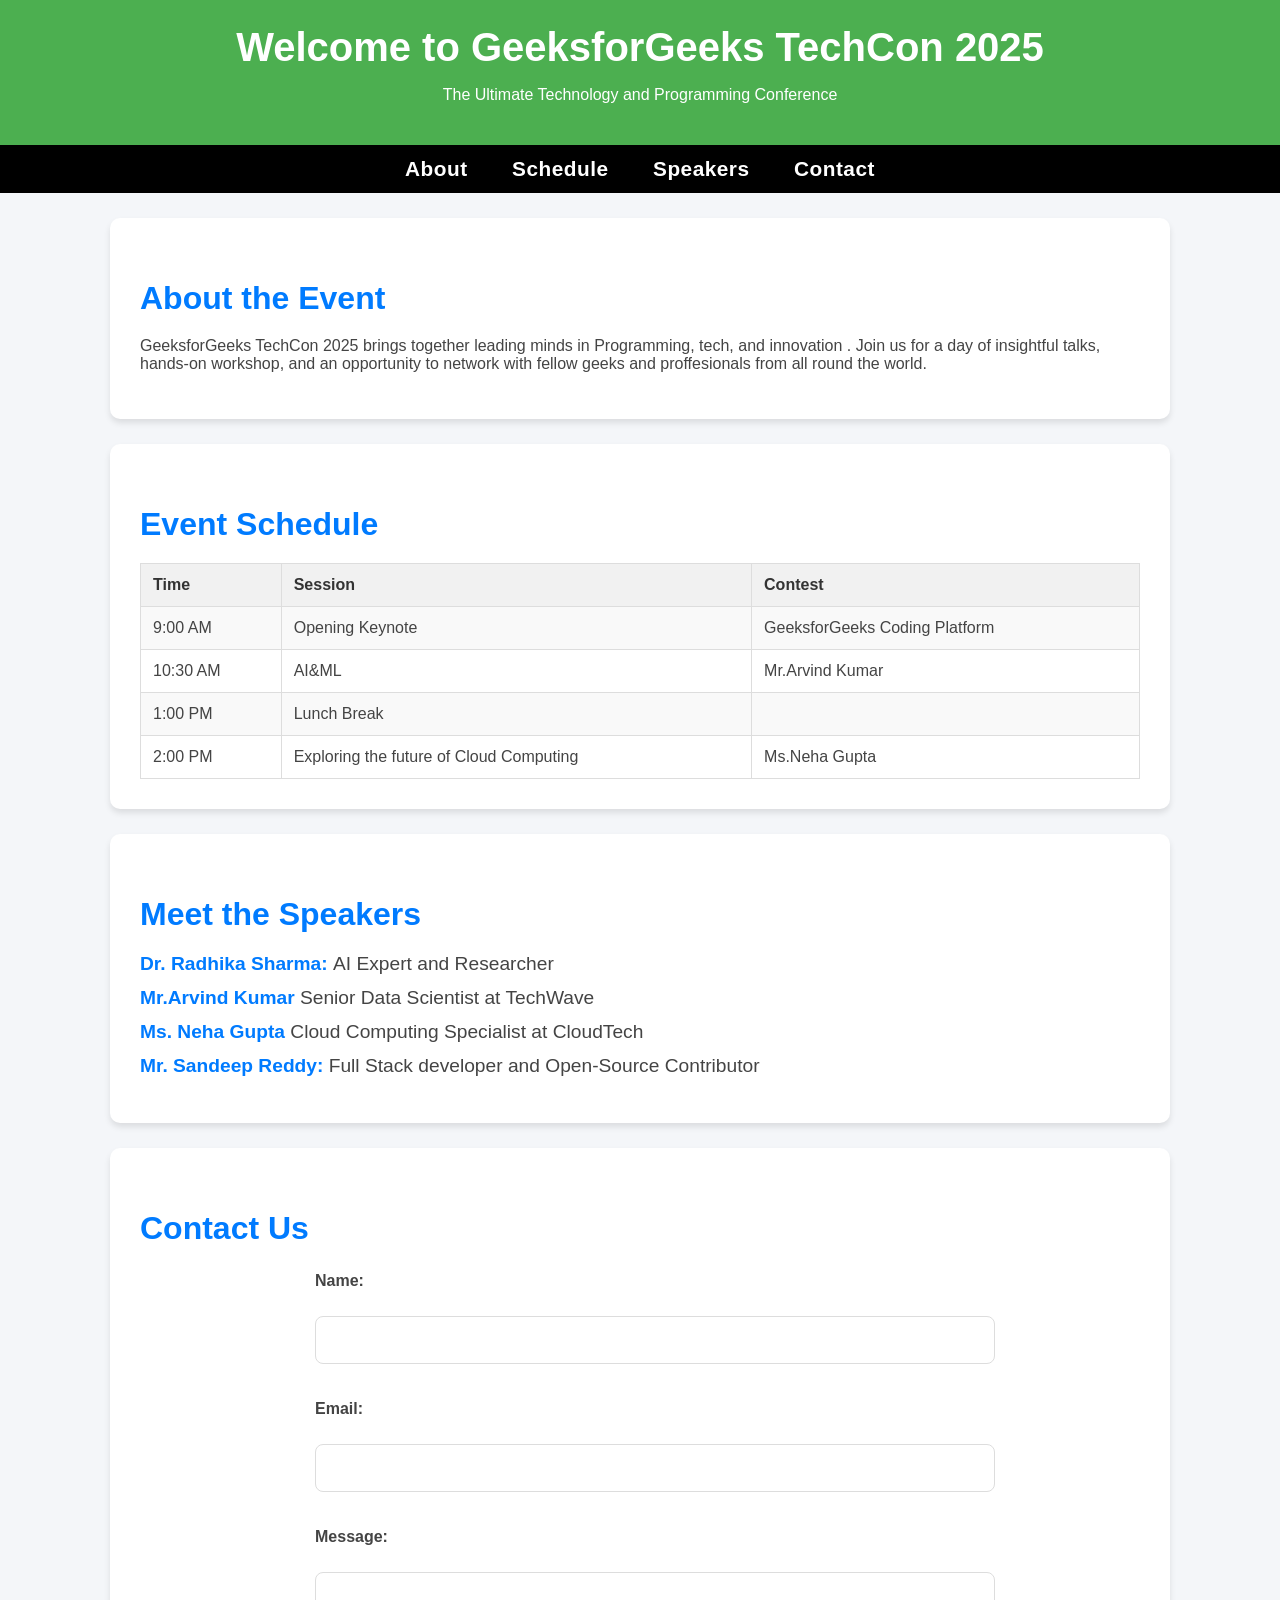
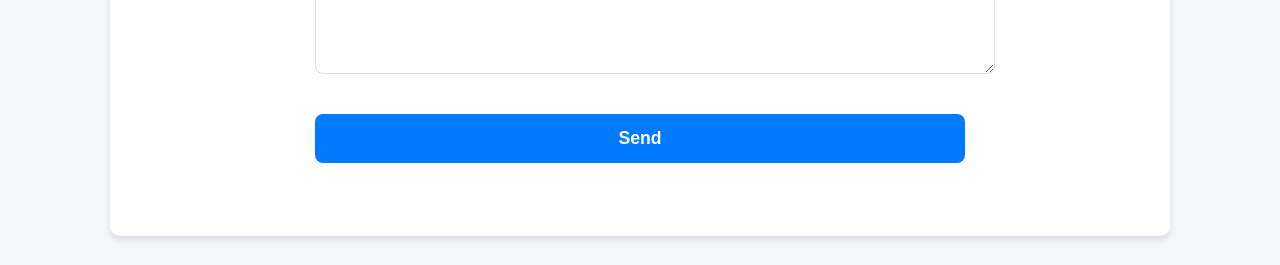
<file: project2.html>
<!DOCTYPE html>
<html lang="en">
<head>
    <meta charset="UTF-8">
    <meta name="viewport" content="width=device-width, initial-scale=1.0">
    <title>Project</title>
    <link rel="stylesheet" href="style5.css">
</head>
<body>

    <header>
        <h1>Welcome to GeeksforGeeks TechCon 2025</h1>
        <p>The Ultimate Technology and Programming Conference</p>
    </header>

    <nav id="navbar">
        <a href="#About">About</a>
        <a href="#Schedule">Schedule</a>
        <a href="#Speakers">Speakers</a>
        <a href="#Contact">Contact</a>
    </nav>

    <section id="About">
        <h3>About the Event</h3>
        <p>GeeksforGeeks TechCon 2025 brings together leading minds in Programming,
            tech, and innovation . Join us for a day of insightful talks, hands-on workshop, 
            and an opportunity to network with fellow geeks and proffesionals
            from all round the world.
        </p>

    </section>

    <section id="Schedule">
        <h3>Event Schedule</h3>
        <table border="1">
            <tr>
                <th>Time</th>
                <th>Session</th>
                <th>Contest</th>
            </tr>
            <tr>
                <td>9:00 AM</td>
                <td>Opening Keynote</td>
                <td>GeeksforGeeks Coding Platform</td>
            </tr>
            <tr>
                <td>10:30 AM</td>
                <td>AI&ML</td>
                <td>Mr.Arvind Kumar</td>
            </tr>
            <tr>
                <td>1:00 PM</td>
                <td>Lunch Break</td>
                <td></td>
            </tr>
            <tr>
                <td>2:00 PM</td>
                <td>Exploring the future of Cloud Computing</td>
                <td>Ms.Neha Gupta</td>
            </tr>

        </table>

    </section>

    <section id="Speakers">
        <h3>
            Meet the Speakers
        </h3>
        <ul>
            <li>
                <strong>
                    Dr. Radhika Sharma:
                </strong> 
                AI Expert and Researcher</li>
            <li>
                <strong>
                    Mr.Arvind Kumar
                </strong>
                Senior Data Scientist at TechWave
            </li>
            <li>
                <strong>
                    Ms. Neha Gupta
                </strong>
                Cloud Computing Specialist at CloudTech

            </li>
            <li>
                <strong>
                    Mr. Sandeep Reddy:
                </strong>
                Full Stack developer and Open-Source Contributor
            </li>
        </ul>
    </section>
    <section id="Contact">
        <h3>Contact Us</h3>
        <form>
            <label for="name">Name:</label><br>
            <input type="text" id="name" name="name"><br><br>
            <label for="email">Email:</label><br>
            <input type="email" id="email" name="email"><br><br>
            <label for="message">Message:</label><br>
            <textarea id="message" name="message" rows="4"></textarea><br><br>
            <button type="submit">Send</button>
        </form>
    </section>
</body>
</html>
</file>
<file: style5.css>
body {
  font-family: "Segoe UI", Tahoma, Geneva, Verdana, sans-serif;
  margin: 0;
  padding: 0;
  background-color: #f4f6f9;
  color: #444;
}

header {
  background-color: #4caf50;
  color: white;
  padding: 25px 0;
  text-align: center;
  box-shadow: 0 4px 6px rgba(0, 0, 0, 0.1);
}

header h1 {
  margin: 0;
  font-size: 2.5rem;
}

nav {
  background-color: black;
  text-align: center;
  padding: 12px 0;
}
nav a {
  color: white;
  text-decoration: none;
  margin: 0 20px;
  font-weight: 600;
  font-size: 1.3rem;
  letter-spacing: 0.5px;
}

section {
  padding: 30px;
  margin: 25px auto;
  max-width: 1000px;
  background-color: white;
  border-radius: 10px;
  box-shadow: 0 4px 6px rgba(0, 0, 0, 0.1);
}
section:hover {
  box-shadow: 0 6px 18px rgba(0, 0, 0, 0.15);
}
section h3 {
  color: #007bff;
  font-size: 2rem;
  margin-bottom: 20px;
}

table {
  width: 100%;
  border-collapse: collapse;
  margin-top: 15px;
}
table th,
table td {
  border: 1px solid #ddd;
  padding: 12px;
  text-align: left;
}
table th {
  background-color: #f1f1f1;
  font-weight: 600;
  color: #333;
}
table tr:nth-child(even) {
  background-color: #f9f9f9;
}
ul {
  list-style: none;
  padding: 0;
}
ul li {
  margin: 12px 0;
  font-size: 1.2rem;
}
ul li strong {
  color: #007bff;
}

form {
  max-width: 650px;
  margin: 25px auto;
}
form label {
  display: block;
  margin-bottom: 8px;
  font-weight: 600;
}
form input,
form textarea,
form button {
  width: 100%;
  padding: 14px;
  margin-bottom: 18px;
  border: 1px solid #ddd;
  border-radius: 8px;
  font-size: 1rem;
}
form input:focus,
form textarea:focus {
  border-color: #007bff;
  outline: none;
}
form button {
  background-color: #007bff;
  color: white;
  font-size: 1.1rem;
  font-weight: 600;
  border: none;
  cursor: pointer;
  transition: background-color 0.3s ease;
}
form button:hover {
  background-color: #0056b3;
}
form button:active {
  background-color: #004085;
}
</file>
